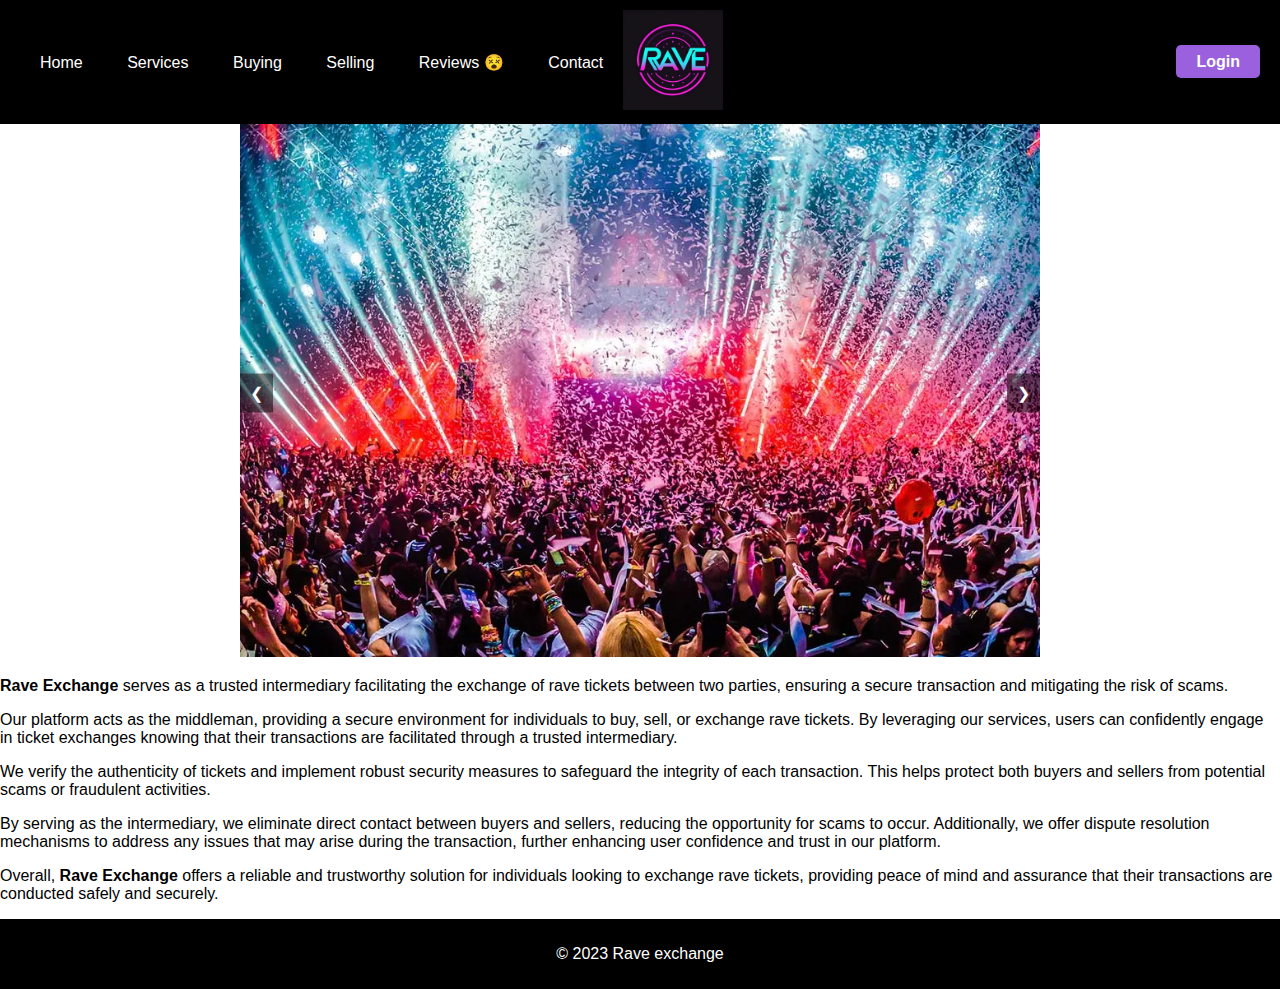
<file: index.html>
<!DOCTYPE html>
<html lang="en">
<head>
  <meta charset="UTF-8">
  <meta name="viewport" content="width=device-width, initial-scale=1.0">
  <link rel="stylesheet" href="index.css">

  <title>Rave exchange</title>
</head>
<body>
  <nav class="navbar">
    <ul class="left-items">
      <li><a href="index.html">Home</a></li>
      <li><a href="Service.html">Services</a></li>
      <li><a href="buying.html">Buying</a></li>
      <li><a href="selling.html">Selling</a></li>
      <li><a href="free.html">Reviews 😵</a></li>
      <li><a href="contact.html">Contact</a></li>
    </ul>
    <div class="logo">
        <img src="Images/logo 2.jpg" alt="Logo">
    </div>
    <div class="right-items">
        <a href="login.html" class="login-btn">Login</a>
    </div>
  </nav>
      
  <div class="slideshow-container">
    <div class="slide fade">
      <img src="Images/img 1.webp" alt="Slide 1">
    </div>
    <div class="slide fade">
      <img src="Images/img 2.jpg" alt="Slide 2">
    </div>
    <div class="slide fade">
      <img src="Images/img 3.jpg" alt="Slide 3">
    </div>
    <div class="slide fade">
      <img src="Images/img 4.jpg" alt="Slide 4">
    </div>
    <div class="slide fade">
      <img src="Images/img 5.webp" alt="Slide 5">
    </div>

    <a class="prev" onclick="plusSlides(-1)">&#10094;</a>
    <a class="next" onclick="plusSlides(1)">&#10095;</a>
  </div>
  <script src="index.js"></script>

<p>
    <strong>Rave Exchange</strong> serves as a trusted intermediary facilitating the exchange of rave tickets between two parties, ensuring a secure transaction and mitigating the risk of scams.
</p>
<p>
    Our platform acts as the middleman, providing a secure environment for individuals to buy, sell, or exchange rave tickets. By leveraging our services, users can confidently engage in ticket exchanges knowing that their transactions are facilitated through a trusted intermediary.
</p>
<p>
    We verify the authenticity of tickets and implement robust security measures to safeguard the integrity of each transaction. This helps protect both buyers and sellers from potential scams or fraudulent activities.
</p>
<p>
    By serving as the intermediary, we eliminate direct contact between buyers and sellers, reducing the opportunity for scams to occur. Additionally, we offer dispute resolution mechanisms to address any issues that may arise during the transaction, further enhancing user confidence and trust in our platform.
</p>
<p>
    Overall, <strong>Rave Exchange</strong> offers a reliable and trustworthy solution for individuals looking to exchange rave tickets, providing peace of mind and assurance that their transactions are conducted safely and securely.
</p>


<footer class="footer">
    <p>&copy; 2023 Rave exchange</p>
    </footer>
</body>
</html>
</file>
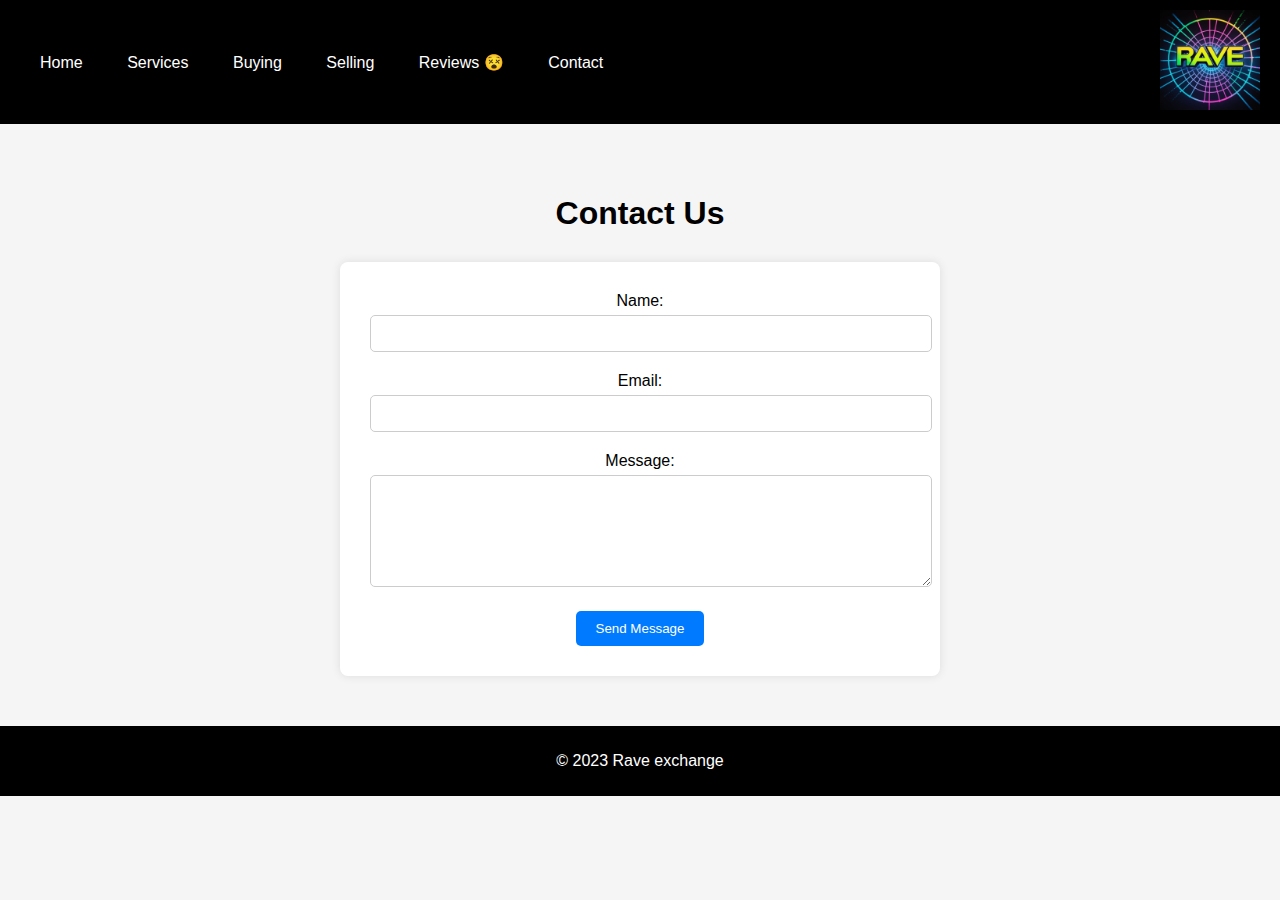
<file: contact.html>
<!DOCTYPE html>
<html lang="en">
<head>
    <meta charset="UTF-8">
    <meta name="viewport" content="width=device-width, initial-scale=1.0">
    <title>Contact Us</title>
    <link rel="stylesheet" href="contact.css">
</head>
<body>
    <nav class="navbar">
        <ul class="left-items">
            <li><a href="index.html">Home</a></li>
            <li><a href="Service.html">Services</a></li>
            <li><a href="buying.html">Buying</a></li>
            <li><a href="selling.html">Selling</a></li>
            <li><a href="free.html">Reviews 😵</a></li>
            <li><a href="contact.html">Contact</a></li>
        </ul>
        <div class="logo">
            <img src="Images/logo.jpg" alt="Logo">
        </div>
    </nav>
    <div class="container">
        <h1>Contact Us</h1>
        <div class="form-container">
            <form action="send_email.php" method="POST">
                <div class="form-group">
                    <label for="name">Name:</label>
                    <input type="text" id="name" name="name" required>
                </div>
                <div class="form-group">
                    <label for="email">Email:</label>
                    <input type="email" id="email" name="email" required>
                </div>
                <div class="form-group">
                    <label for="message">Message:</label>
                    <textarea id="message" name="message" rows="6" required></textarea>
                </div>
                <button type="submit" class="btn-submit">Send Message</button>
            </form>
        </div>
    </div>
</body>
</html>
<footer class="footer">
    <p>&copy; 2023 Rave exchange</p>
    </footer>
</body>
</html>
</file>
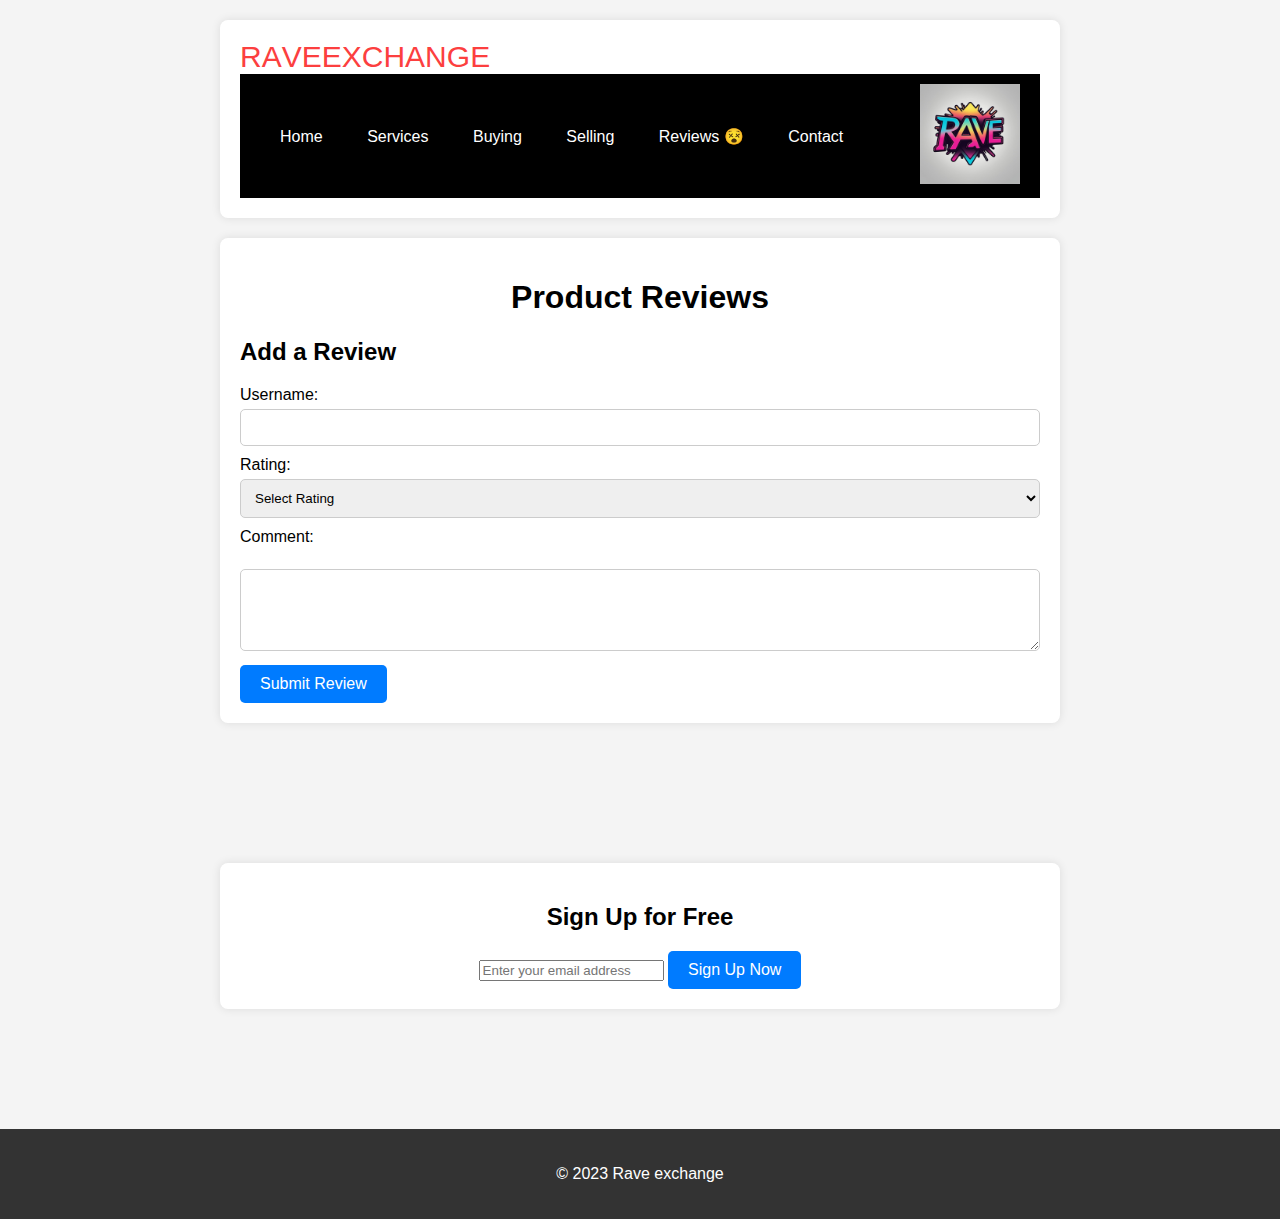
<file: free.html>
<!DOCTYPE html>
<html lang="en">
<head>
    <meta charset="UTF-8">
    <meta name="viewport" content="width=device-width, initial-scale=1.0">
    <title>Rave</title>
    <link rel="stylesheet" href="free.css">
</head>
<body>
    <header>
        <div class="container">
            <div class="logo">
                <div class="rave">
                <div class="r">R</div>
                <div class="a">a</div>
                <div class="v">v</div>
                <div class="e">e</div>
                <div class="e">e</div>
                <div class="x">x</div>
                <div class="c">c</div>
                <div class="h">h</div>
                <div class="a">a</div>
                <div class="n">n</div>
                <div class="g">g</div>
                <div class="e">e</div>
            </div>
            <nav>
                <nav class="navbar">
                    <ul class="left-items">
                        <li><a href="index.html">Home</a></li>
                        <li><a href="Service.html">Services</a></li>
                        <li><a href="buying.html">Buying</a></li>
                        <li><a href="selling.html">Selling</a></li>
                        <li><a href="free.html">Reviews 😵</a></li>
                        <li><a href="contact.html">Contact</a></li>
                    </ul>
                    <div class="logo">
                        <img src="Images/logo 4.jpg" alt="Logo">
                    </div>
            </nav>
        </div>
    </header>

    <div class="container">
        <h1>Product Reviews</h1>
        <div id="reviews"></div>
        <h2>Add a Review</h2>
        <form id="reviewForm">
            <label for="username">Username:</label>
            <input type="text" id="username" required><br>
            <label for="rating">Rating:</label>
            <select id="rating" required>
                <option value="">Select Rating</option>
                <option value="1">1 Star</option>
                <option value="2">2 Stars</option>
                <option value="3">3 Stars</option>
                <option value="4">4 Stars</option>
                <option value="5">5 Stars</option>
            </select><br>
            <label for="comment">Comment:</label><br>
            <textarea id="comment" rows="4" cols="50" required></textarea><br>
            <button type="submit">Submit Review</button>
        </form>
    </div>

    <script src="free.js"></script>

    <section id="signup">
        <div class="container">
            <h2>Sign Up for Free</h2>
            <form action="#" method="POST">
                <input type="email" name="email" placeholder="Enter your email address" required>
                <button type="submit" class="btn">Sign Up Now</button>
            </form>
        </div>
    </section>

    <footer class="footer">
        <p>&copy; 2023 Rave exchange</p>
        </footer>
    </body>
</body>
</html>
</file>
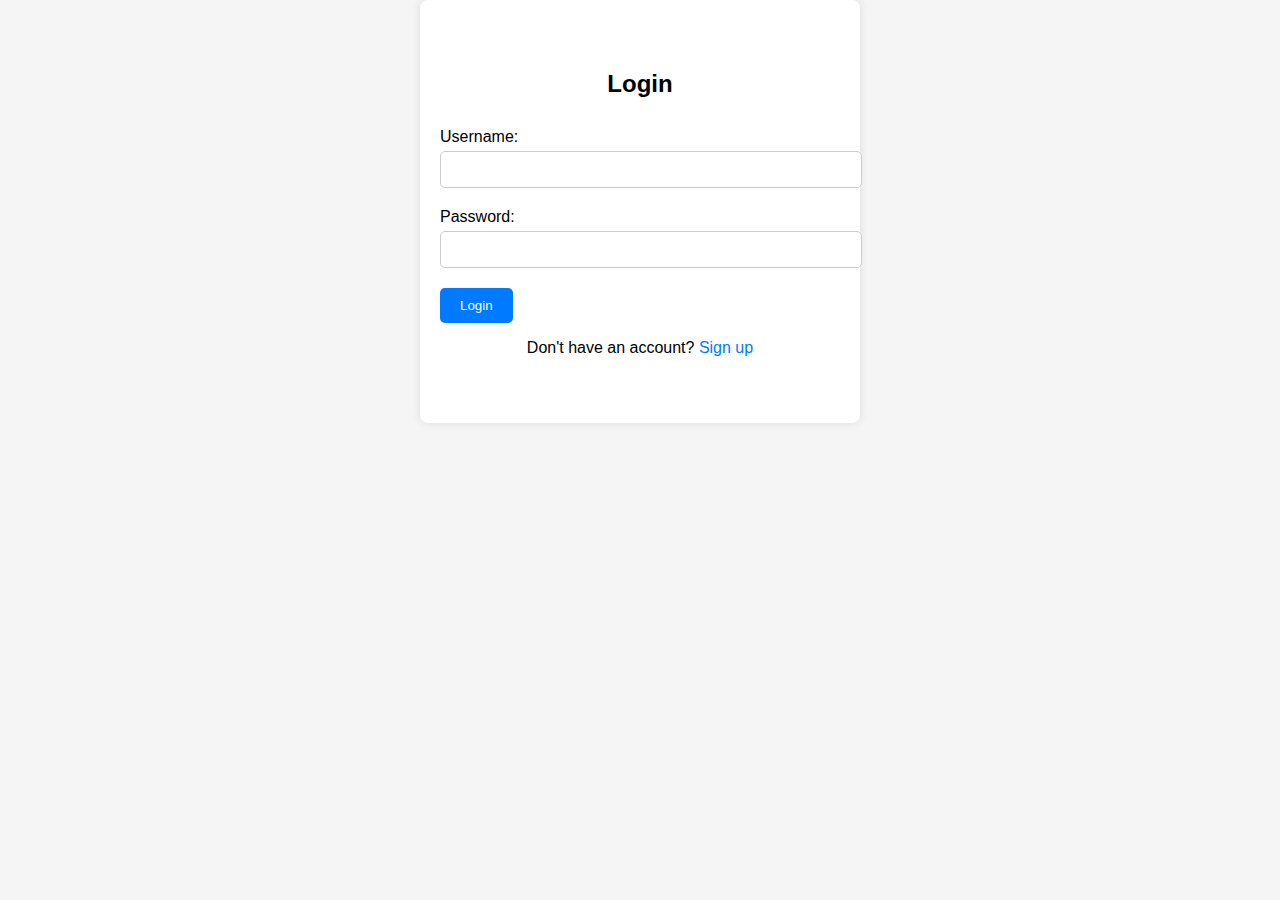
<file: login.html>
<!DOCTYPE html>
<html lang="en">
<head>
    <meta charset="UTF-8">
    <meta name="viewport" content="width=device-width, initial-scale=1.0">
    <title>Login</title>
    <link rel="stylesheet" href="login.css">
</head>
<body>
    <div class="container">
        <h2>Login</h2>
        <form action="login.php" method="POST">
            <div class="form-group">
                <label for="username">Username:</label>
                <input type="text" id="username" name="username" required>
            </div>
            <div class="form-group">
                <label for="password">Password:</label>
                <input type="password" id="password" name="password" required>
            </div>
            <button type="submit" class="btn">Login</button>
        </form>
        <p>Don't have an account? <a href="signup.html">Sign up</a></p>
    </div>
</body>
</html>
</file>
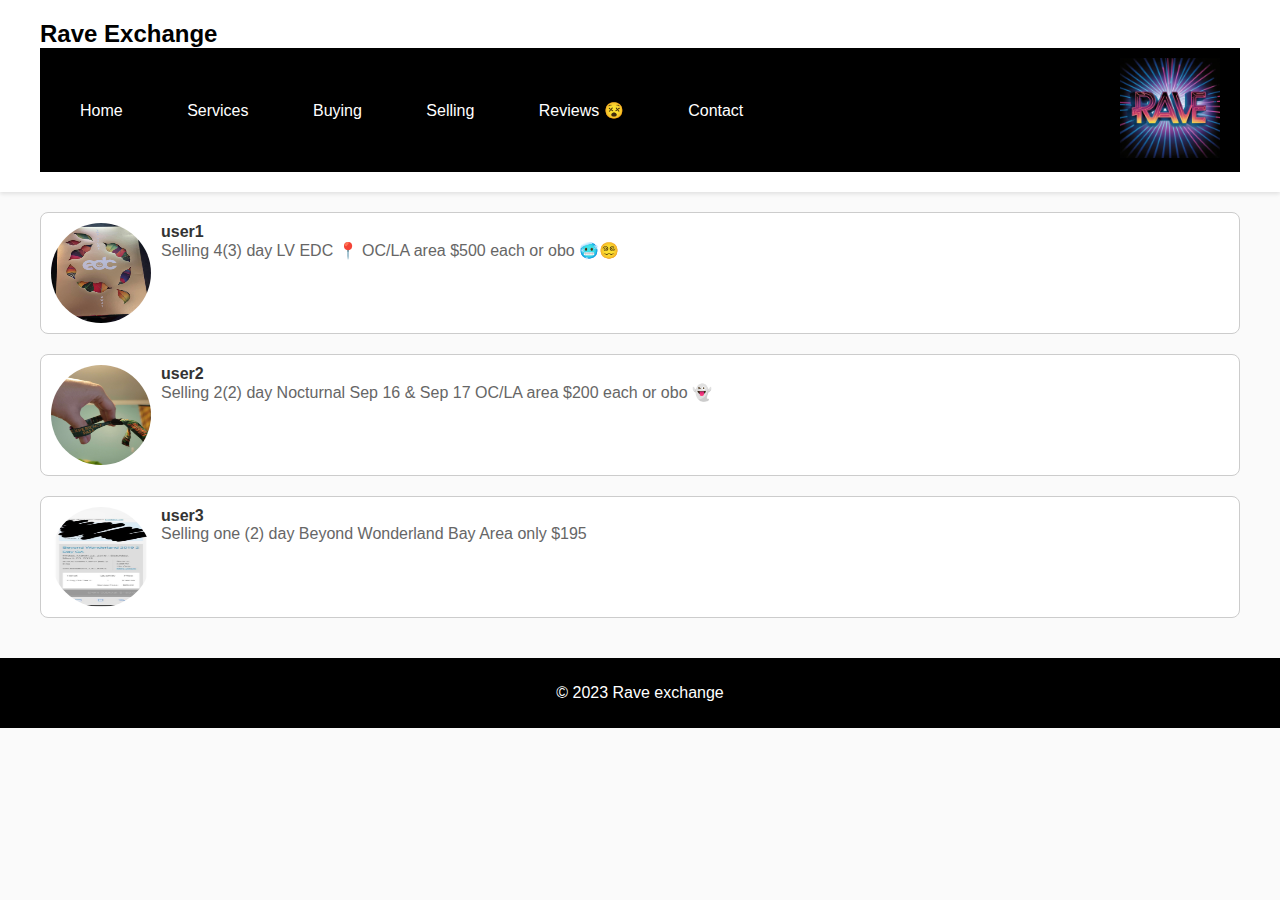
<file: selling.html>
<!DOCTYPE html>
<html lang="en">
<head>
    <meta charset="UTF-8">
    <meta name="viewport" content="width=device-width, initial-scale=1.0">
    <title>Rave Exchange</title>
    <link rel="stylesheet" href="selling.css">
</head>
<body>
    <header>
        <div class="container">
            <h1>Rave Exchange</h1>
            <nav class="navbar">
                <ul class="left-items">
                    <li><a href="Home.html">Home</a></li>
                    <li><a href="Service.html">Services</a></li>
                    <li><a href="buying.html">Buying</a></li>
                    <li><a href="selling.html">Selling</a></li>
                    <li><a href="free.html">Reviews 😵</a></li>
                    <li><a href="contact.html">Contact</a></li>
                </ul>
                <div class="logo">
                    <img src="Images/logo 3.jpg" alt="Logo">
                </div>
            </nav>
        </div>
    </header>

    <main>
        <div class="container">
            <!-- Post feed -->
            <section id="post-feed">
                <!-- Posts will be dynamically added here using JavaScript -->
            </section>
        </div>
    </main>

    <footer class="footer">
        <p>&copy; 2023 Rave exchange</p>
        </footer>
    </body>

    <script src="selling.js"></script>
</body>
</html>
</file>
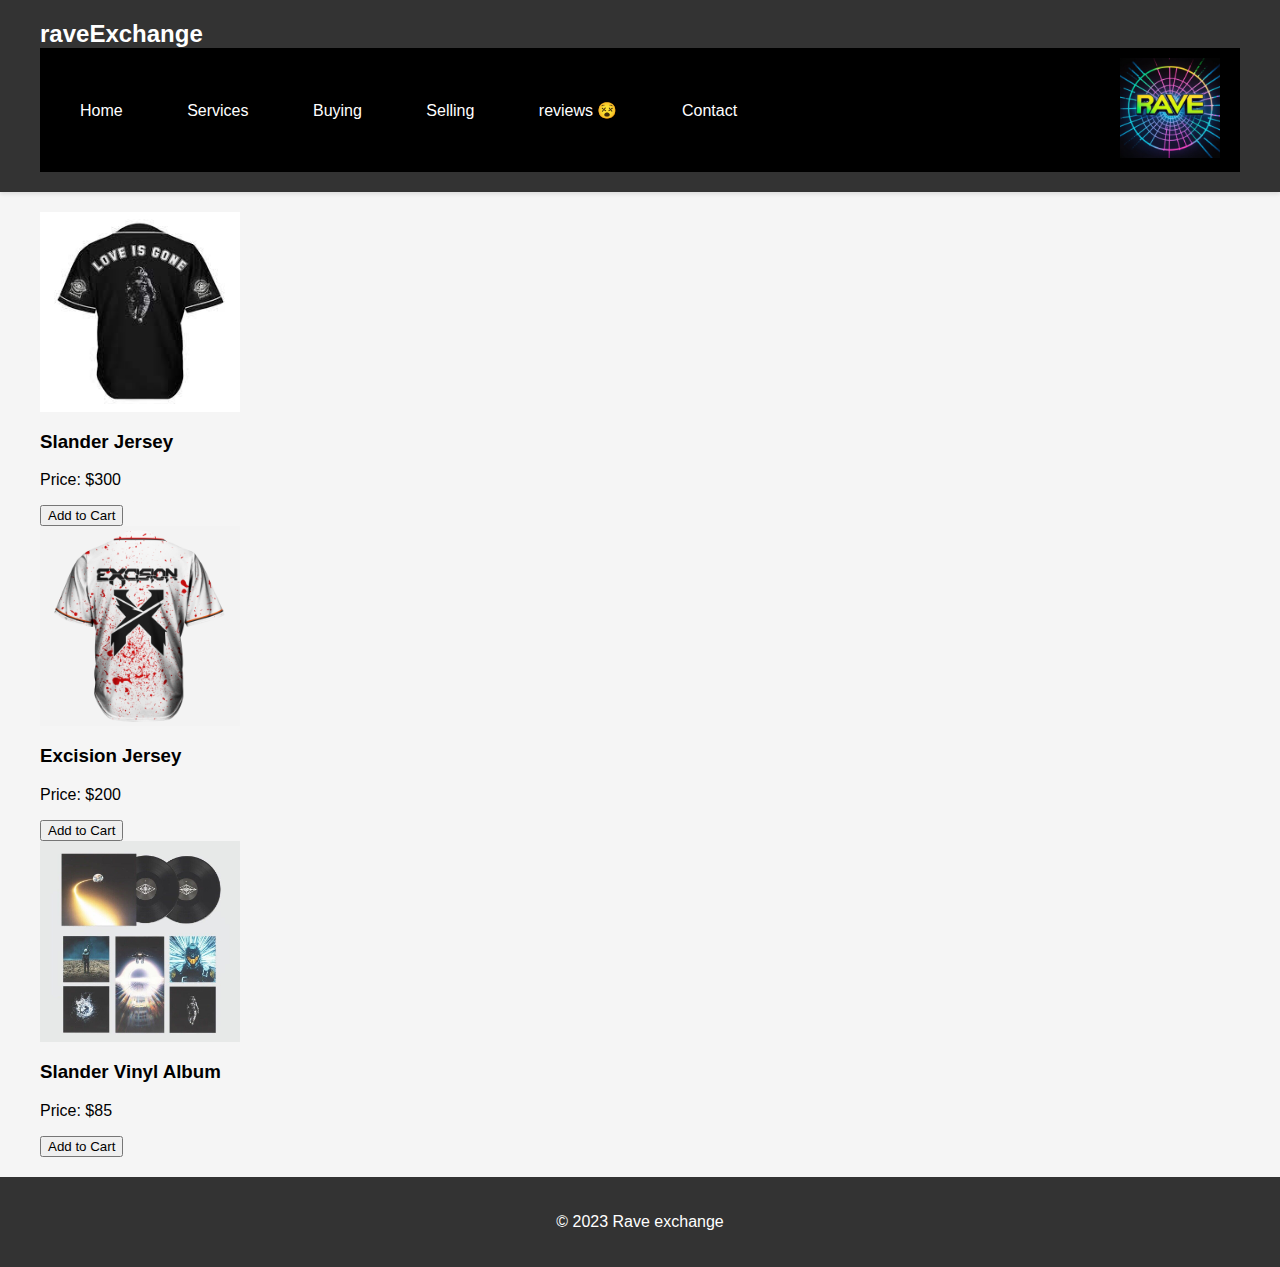
<file: Service.html>
<!DOCTYPE html>
<html lang="en">
<head>
    <meta charset="UTF-8">
    <meta name="viewport" content="width=device-width, initial-scale=1.0">
    <title>E-service</title>
    <link rel="stylesheet" href="service.css">
</head>
<body>
    <header>
        <div class="container">
            <h1>raveExchange</h1>
            <nav>
                <nav class="navbar">
                    <ul class="left-items">
                    <li><a href="index.html">Home</a></li>
                    <li><a href="Service.html">Services</a></li>
                    <li><a href="buying.html">Buying</a></li>
                    <li><a href="selling.html">Selling</a></li>
                    <li><a href="free.html">reviews 😵</a></li>
                    <li><a href="contact.html">Contact</a></li>
                    </ul>
                    <div class="logo">
                        <img src="Images/logo.jpg" alt="Logo">
                    </div>
            </nav>
        </div>
    </header>

    <main>
        <div class="container">
            <section id="products">
                <!-- Product listings will be dynamically added here -->
            </section>
        </div>
    </main>

    <footer class="footer">
        <p>&copy; 2023 Rave exchange</p>
        </footer>
    </body>

    <script src="service.js"></script>
</body>
</html>
</file>
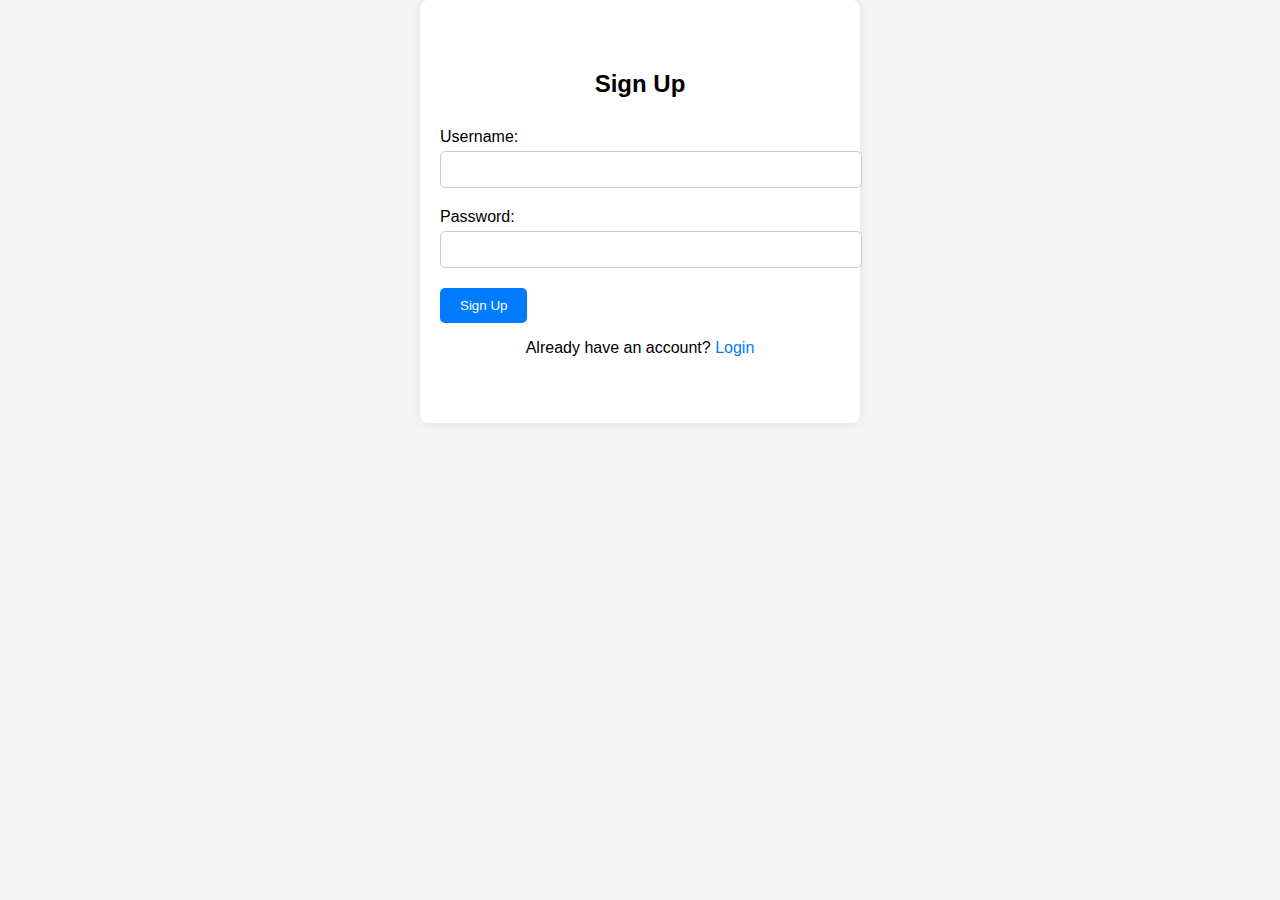
<file: signup.html>
<!DOCTYPE html>
<html lang="en">
<head>
    <meta charset="UTF-8">
    <meta name="viewport" content="width=device-width, initial-scale=1.0">
    <title>Sign Up</title>
    <link rel="stylesheet" href="login.css">
</head>
<body>
    <div class="container">
        <h2>Sign Up</h2>
        <form action="signup.php" method="POST">
            <div class="form-group">
                <label for="username">Username:</label>
                <input type="text" id="username" name="username" required>
            </div>
            <div class="form-group">
                <label for="password">Password:</label>
                <input type="password" id="password" name="password" required>
            </div>
            <button type="submit" class="btn">Sign Up</button>
        </form>
        <p>Already have an account? <a href="login.html">Login</a></p>
    </div>
</body>
</html>
</file>
<file: index.css>
body {
  margin: 0;
  font-family: Arial, sans-serif;
}

.navbar {
  background-color: #000000;
  color: #fff;
  display: flex;
  justify-content: space-between;
  align-items: center;
  padding: 10px 20px;
}

.navbar ul {
  list-style-type: none;
  margin: 0;
  padding: 0;
}

.navbar ul li {
  display: inline;
}

.navbar ul li a {
  color: #fff;
  text-decoration: none;
  padding: 10px 20px;
}

.logo img {
  max-width: 100px;
}

.right-items {
  margin-left: auto;
}

.login-btn {
  background-color: #9a60dd;
  color: #ffffff;
  padding: 8px 20px;
  border: none;
  border-radius: 5px;
  text-decoration: none;
  font-weight: bold;
}

.login-btn:hover {
  background-color: #ccc;
}


/* styles.css */
.slideshow-container {
  max-width: 800px;
  position: relative;
  margin: auto;
}

.slide {
  display: none;
  width: 100%;
}

.fade {
  animation: fadeEffect 2s infinite;
}

@keyframes fadeEffect {
  0% {opacity: 0;}
  50% {opacity: 1;}
  100% {opacity: 0;}
}

img {
  width: 100%;
}

.prev, .next {
  position: absolute;
  top: 50%;
  transform: translateY(-50%);
  background-color: rgba(0, 0, 0, 0.5);
  color: white;
  padding: 10px;
  border: none;
  cursor: pointer;
}

.prev {
  left: 0;
}

.next {
  right: 0;
}

footer {
  background-color: #000000;
  color: #ffffff;
  padding: 10px 10px;
  text-align: center; 
}
</file>
<file: contact.css>
body {
    margin: 0;
    font-family: Arial, sans-serif;
    background-color: #f5f5f5;
}

.container {
    max-width: 600px;
    margin: 0 auto;
    padding: 50px 20px;
    text-align: center;
}

h1 {
    margin-bottom: 30px;
}

.form-container {
    background-color: #fff;
    border-radius: 8px;
    padding: 30px;
    box-shadow: 0 0 10px rgba(0, 0, 0, 0.1);
}

.form-group {
    margin-bottom: 20px;
}

label {
    display: block;
    margin-bottom: 5px;
}

input[type="text"],
input[type="email"],
textarea {
    width: 100%;
    padding: 10px;
    border: 1px solid #ccc;
    border-radius: 5px;
}

textarea {
    resize: vertical;
}

.btn-submit {
    background-color: #007bff;
    color: #fff;
    padding: 10px 20px;
    border: none;
    border-radius: 5px;
    cursor: pointer;
    transition: background-color 0.3s ease;
}

.btn-submit:hover {
    background-color: #0056b3;
}

.navbar {
    background-color: #000000;
    color: #fff;
    display: flex;
    justify-content: space-between;
    align-items: center;
    padding: 10px 20px;
  }
  
  .navbar ul {
    list-style-type: none;
    margin: 0;
    padding: 0;
  }
  
  .navbar ul li {
    display: inline;
  }
  
  .navbar ul li a {
    color: #fff;
    text-decoration: none;
    padding: 10px 20px;
  }
  
  .logo img {
    max-width: 100px;
  }
  
  footer {
    background-color: #000000;
    color: #ffffff;
    padding: 10px 10px;
    text-align: center; 
  }
</file>
<file: free.css>
body {
    font-family: Arial, sans-serif;
    background-color: #f4f4f4;
    margin: 0;
}

.container {
    max-width: 800px;
    margin: 20px auto;
    padding: 20px;
    background-color: #fff;
    border-radius: 8px;
    box-shadow: 0 0 10px rgba(0, 0, 0, 0.1);
}

h1 {
    text-align: center;
}

form {
    margin-top: 20px;
}

form label {
    display: block;
    margin-bottom: 5px;
}

form input[type="text"],
form textarea {
    width: 100%;
    padding: 10px;
    margin-bottom: 10px;
    border: 1px solid #ccc;
    border-radius: 5px;
    box-sizing: border-box;
}

form select {
    width: 100%;
    padding: 10px;
    margin-bottom: 10px;
    border: 1px solid #ccc;
    border-radius: 5px;
    box-sizing: border-box;
}

form textarea {
    resize: vertical;
}

button[type="submit"] {
    background-color: #007bff;
    color: #fff;
    border: none;
    border-radius: 5px;
    padding: 10px 20px;
    cursor: pointer;
    font-size: 16px;
}

.review {
    border: 1px solid #ccc;
    padding: 10px;
    margin-bottom: 10px;
    border-radius: 5px;
}

.review p {
    margin: 5px 0;
}

.review p strong {
    color: #007bff;
}

#about, #features, #signup {
    padding: 100px 0;
    text-align: center;
}

.btn {
    background-color: #ffcc00;
    color: #222;
    padding: 10px 20px;
    border: none;
    border-radius: 4px;
    text-decoration: none;
    cursor: pointer;
}

.btn:hover {
    background-color: #ffe066;
}

footer {
    background-color: #333;
    color: #fff;
    text-align: center;
    padding: 20px 0;
}

.navbar {
    background-color: #000000;
    color: #fff;
    display: flex;
    justify-content: space-between;
    align-items: center;
    padding: 10px 20px;
  }
  
  .navbar ul {
    list-style-type: none;
    margin: 0;
    padding: 0;
  }
  
  .navbar ul li {
    display: inline;
  }
  
  .navbar ul li a {
    color: #fff;
    text-decoration: none;
    padding: 10px 20px;
  }
  
  .logo img {
    max-width: 100px;
  }

  .rave {
    font-size: 30px;
    font-family: 'Arial', sans-serif;
    text-transform: uppercase;
    color: #fc3f3f;
    display: flex;
    text-align: center;
  }
  
  
  .r {
    animation: raveAnim 1s infinite alternate;
  }
  
  
  .a {
    animation: raveAnim 1s infinite alternate 0.1s;
  }
  
  
  .v {
    animation: raveAnim 1s infinite alternate 0.2s;
  }
  
  
  .e {
    animation: raveAnim 1s infinite alternate 0.3s;
  }
  
  
  .x {
    animation: raveAnim 1s infinite alternate 0.4s;
  }
  
  
  .c {
    animation: raveAnim 1s infinite alternate 0.5s;
  }
  
  
  .h {
    animation: raveAnim 1s infinite alternate 0.6s;
  }
  
  
  .n {
    animation: raveAnim 1s infinite alternate 0.7s;
  }
  
  
  .g {
    animation: raveAnim 1s infinite alternate 0.8s;
  }
  
  
  @keyframes raveAnim {
    0% {
      transform: scale(1);
      filter: hue-rotate(0deg);
    }
    50% {
      transform: scale(1.2);
      filter: hue-rotate(90deg);
    }
    100% {
      transform: scale(1);
      filter: hue-rotate(180deg);
    }
  }

  /* Add dark mode styles */
.dark-mode {
    background-color: #333;
    color: #fff;
}

.dark-mode label {
    color: #fff;
}
</file>
<file: login.css>
body {
    margin: 0;
    font-family: Arial, sans-serif;
    background-color: #f5f5f5;
}

.container {
    max-width: 400px;
    margin: 0 auto;
    padding: 50px 20px;
    background-color: #fff;
    border-radius: 8px;
    box-shadow: 0 0 10px rgba(0, 0, 0, 0.1);
}

h2 {
    text-align: center;
    margin-bottom: 30px;
}

.form-group {
    margin-bottom: 20px;
}

label {
    display: block;
    margin-bottom: 5px;
}

input[type="text"],
input[type="password"] {
    width: 100%;
    padding: 10px;
    border: 1px solid #ccc;
    border-radius: 5px;
}

.btn {
    background-color: #007bff;
    color: #fff;
    padding: 10px 20px;
    border: none;
    border-radius: 5px;
    cursor: pointer;
    transition: background-color 0.3s ease;
}

.btn:hover {
    background-color: #0056b3;
}

p {
    text-align: center;
}

p a {
    color: #007bff;
    text-decoration: none;
}

p a:hover {
    text-decoration: underline;
}
</file>
<file: selling.css>
body {
    margin: 0;
    font-family: Arial, sans-serif;
    background-color: #fafafa;
}

.container {
    max-width: 1200px;
    margin: 0 auto;
    padding: 0 20px;
}

header {
    background-color: #fff;
    padding: 20px 0;
    box-shadow: 0 2px 4px rgba(0, 0, 0, 0.1);
}

header h1 {
    font-size: 24px;
    margin: 0;
}

nav ul {
    list-style-type: none;
    margin: 0;
    padding: 0;
}

nav ul li {
    display: inline;
    margin-right: 20px;
}

nav ul li a {
    text-decoration: none;
    color: #333;
}

main {
    padding: 20px 0;
}

footer {
    background-color: #fff;
    padding: 20px 0;
    text-align: center;
}

.navbar {
    background-color: #000000;
    color: #fff;
    display: flex;
    justify-content: space-between;
    align-items: center;
    padding: 10px 20px;
  }
  
  .navbar ul {
    list-style-type: none;
    margin: 0;
    padding: 0;
  }
  
  .navbar ul li {
    display: inline;
  }
  
  .navbar ul li a {
    color: #fff;
    text-decoration: none;
    padding: 10px 20px;
  }
  
  .logo img {
    max-width: 100px;
  }

  footer {
    background-color: #000000;
    color: #ffffff;
    padding: 10px 10px;
    text-align: center; 
  }

 /* Add this CSS to your existing stylesheet */

.post {
  display: flex;
  border: 1px solid #ccc;
  margin-bottom: 20px;
  padding: 10px;
  border-radius: 8px;
  background-color: #fff;
}

.post img {
  width: 100px;
  height: 100px;
  border-radius: 50%;
  margin-right: 10px;
}

.post-info {
  flex-grow: 1;
}

.post-info p {
  margin: 0;
  font-size: 16px;
}

.username {
  font-weight: bold;
  color: #333;
}

.caption {
  color: #666;
}

/* Optional: Add hover effect */
.post:hover {
  box-shadow: 0 4px 8px rgba(0, 0, 0, 0.1);
  transition: box-shadow 0.3s ease;
}
</file>
<file: service.css>
.navbar {
    background-color: #000000;
    color: #fff;
    display: flex;
    justify-content: space-between;
    align-items: center;
    padding: 10px 20px;
  }
  
  .navbar ul {
    list-style-type: none;
    margin: 0;
    padding: 0;
  }
  
  .navbar ul li {
    display: inline;
  }
  
  .navbar ul li a {
    color: #fff;
    text-decoration: none;
    padding: 10px 20px;
  }
  
  .logo img {
    max-width: 100px;
  }
  
  body {
    margin: 0;
    font-family: Arial, sans-serif;
    background-color: #f5f5f5;
}

.container {
    max-width: 1200px;
    margin: 0 auto;
    padding: 0 20px;
}

header {
    background-color: #333;
    color: #fff;
    padding: 20px 0;
    box-shadow: 0 2px 4px rgba(0, 0, 0, 0.1);
}

header h1 {
    font-size: 24px;
    margin: 0;
}

nav ul {
    list-style-type: none;
    margin: 0;
    padding: 0;
}

nav ul li {
    display: inline;
    margin-right: 20px;
}

nav ul li a {
    text-decoration: none;
    color: #fff;
}

main {
    padding: 20px 0;
}

section#upload {
    background-color: #fff;
    padding: 20px 0;
}

form {
    text-align: center;
}

form .form-group {
    margin-bottom: 20px;
}

form .form-group label {
    display: block;
    margin-bottom: 5px;
}

form .form-group input[type="file"] {
    display: block;
    margin: 0 auto;
}

footer {
    background-color: #333;
    color: #fff;
    padding: 20px 0;
    text-align: center;
}

.product-image {
    width: 200px; 
    height: auto; 
    display: block; 
    margin-bottom: 10px;
}
</file>
